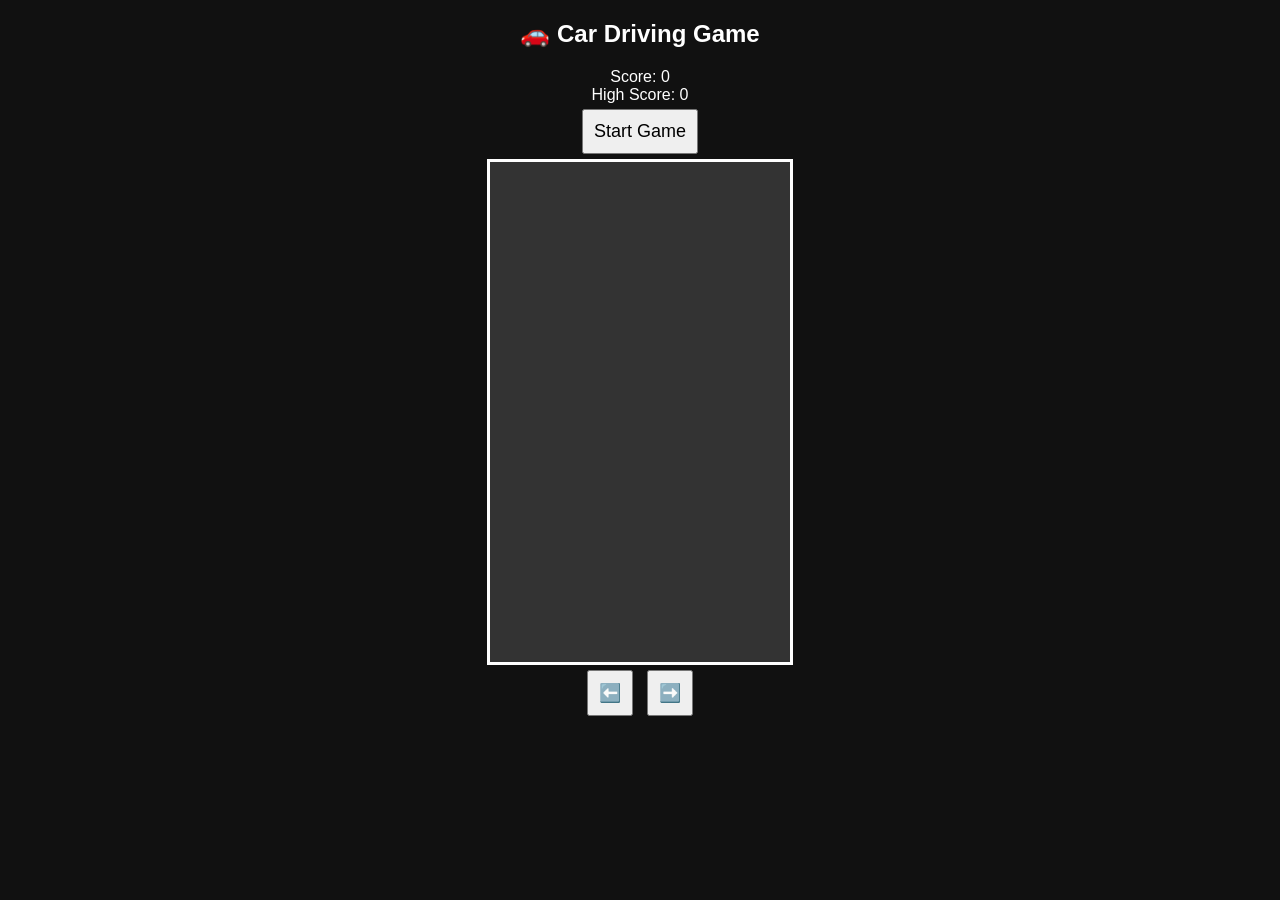
<file: Index.html>
<!DOCTYPE html>
<html>
<head>
  <title>Car Game</title>
  <style>
    body {
      margin: 0;
      background: #111;
      color: white;
      text-align: center;
      font-family: Arial;
    }

    #gameArea {
      width: 300px;
      height: 500px;
      background: #333;
      margin: auto;
      position: relative;
      overflow: hidden;
      border: 3px solid white;
    }

    .roadLine {
      width: 10px;
      height: 100px;
      background: white;
      position: absolute;
      left: 145px;
    }

    #car {
      width: 50px;
      height: 80px;
      background: red;
      position: absolute;
      bottom: 10px;
      left: 125px;
      border-radius: 10px;
    }

    .enemy {
      width: 50px;
      height: 80px;
      background: yellow;
      position: absolute;
      top: -100px;
      border-radius: 10px;
    }

    button {
      padding: 10px;
      margin: 5px;
      font-size: 18px;
    }
  </style>
</head>

<body>

<h2>🚗 Car Driving Game</h2>
<div id="score">Score: 0</div>
<div id="highScore">High Score: 0</div>
<button onclick="startGame()">Start Game</button>

<div id="gameArea"></div>

<!-- Mobile Controls -->
<div>
  <button onclick="moveLeft()">⬅️</button>
  <button onclick="moveRight()">➡️</button>
</div>

<!-- Sound -->
<audio id="crash" src="https://www.soundjay.com/button/beep-07.wav"></audio>

<script>
let gameArea = document.getElementById("gameArea");
let scoreEl = document.getElementById("score");
let highScoreEl = document.getElementById("highScore");
let crashSound = document.getElementById("crash");

let car, enemies = [];
let score = 0;
let gameRunning = false;
let keys = { ArrowLeft:false, ArrowRight:false };

let highScore = localStorage.getItem("highScore") || 0;
highScoreEl.innerText = "High Score: " + highScore;

document.addEventListener("keydown", e => keys[e.key] = true);
document.addEventListener("keyup", e => keys[e.key] = false);

function startGame() {
  gameArea.innerHTML = "";
  enemies = [];
  score = 0;
  gameRunning = true;

  // Car
  car = document.createElement("div");
  car.id = "car";
  gameArea.appendChild(car);

  // Road lines
  for(let i=0;i<5;i++){
    let line = document.createElement("div");
    line.classList.add("roadLine");
    line.style.top = (i*120)+"px";
    gameArea.appendChild(line);
  }

  // First enemy
  createEnemy();

  requestAnimationFrame(gameLoop);
}

function gameLoop() {
  if(!gameRunning) return;

  moveLines();
  moveCar();
  moveEnemies();
  checkCollision();

  score++;
  scoreEl.innerText = "Score: " + score;

  requestAnimationFrame(gameLoop);
}

function moveLines(){
  document.querySelectorAll(".roadLine").forEach(line=>{
    let top = parseInt(line.style.top);
    top += 6;
    if(top > 500) top = -100;
    line.style.top = top + "px";
  });
}

function moveCar(){
  let left = car.offsetLeft;

  if(keys.ArrowLeft && left > 0){
    car.style.left = left - 6 + "px";
  }

  if(keys.ArrowRight && left < 250){
    car.style.left = left + 6 + "px";
  }
}

function createEnemy(){
  let enemy = document.createElement("div");
  enemy.classList.add("enemy");
  enemy.style.left = Math.random()*250 + "px";
  gameArea.appendChild(enemy);
  enemies.push(enemy);
}

function moveEnemies(){
  enemies.forEach((enemy, i)=>{
    let top = enemy.offsetTop;
    top += 6;
    enemy.style.top = top + "px";

    if(top > 500){
      enemy.remove();
      enemies.splice(i,1);
      createEnemy();
    }
  });
}

function checkCollision(){
  let carRect = car.getBoundingClientRect();

  enemies.forEach(enemy=>{
    let enemyRect = enemy.getBoundingClientRect();

    if(
      carRect.top < enemyRect.bottom &&
      carRect.bottom > enemyRect.top &&
      carRect.left < enemyRect.right &&
      carRect.right > enemyRect.left
    ){
      crashSound.play();
      gameOver();
    }
  });
}

function gameOver(){
  gameRunning = false;

  if(score > highScore){
    localStorage.setItem("highScore", score);
  }

  alert("💥 Game Over! Score: " + score);
  location.reload();
}

// Mobile Buttons
function moveLeft(){
  car.style.left = (car.offsetLeft - 20) + "px";
}

function moveRight(){
  car.style.left = (car.offsetLeft + 20) + "px";
}
</script>

</body>
</html>
</file>
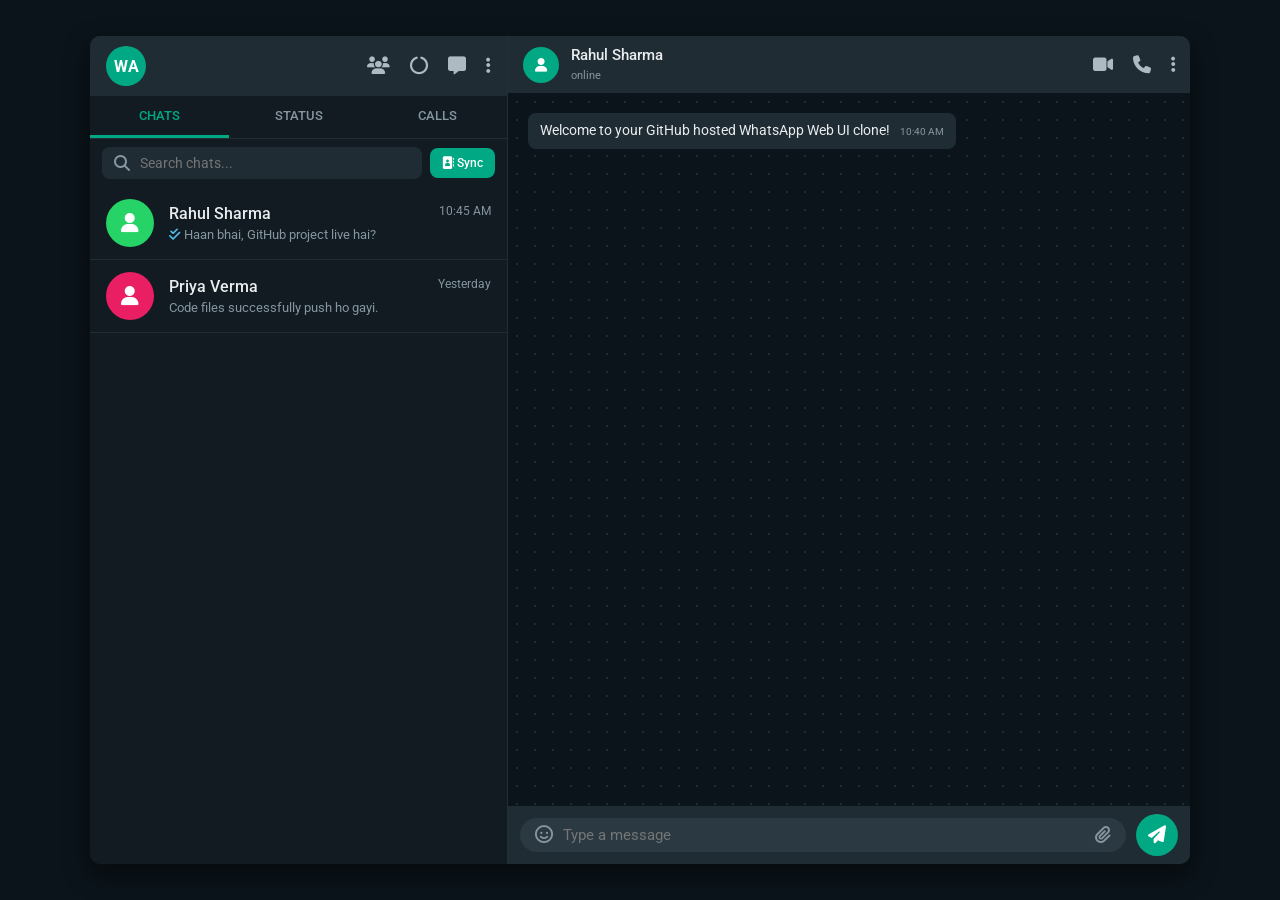
<file: index.html>
<!DOCTYPE html>
<html lang="hi">
<head>
  <meta charset="UTF-8">
  <meta name="viewport" content="width=device-width, initial-scale=1.0, maximum-scale=1.0, user-scalable=no">
  <title>WhatsApp Web GitHub Edition</title>
  <link href="https://fonts.googleapis.com/css2?family=Roboto:wght@300;400;500;700&display=swap" rel="stylesheet">
  <link rel="stylesheet" href="https://cdnjs.cloudflare.com/ajax/libs/font-awesome/6.4.0/css/all.min.css">

  <style>
    * { box-sizing: border-box; margin: 0; padding: 0; font-family: 'Roboto', sans-serif; -webkit-tap-highlight-color: transparent; }
    body { background-color: #0b141a; color: #e9edef; height: 100vh; overflow: hidden; display: flex; justify-content: center; align-items: center; }

    .app-container { width: 100%; max-width: 480px; height: 100vh; background: #111b21; display: flex; flex-direction: column; position: relative; overflow: hidden; box-shadow: 0 10px 25px rgba(0,0,0,0.5); }
    @media (min-width: 768px) {
      .app-container { max-width: 1100px; height: 92vh; border-radius: 10px; flex-direction: row; }
      .sidebar-section { width: 38% !important; display: flex !important; }
      .chat-section { display: flex !important; width: 62% !important; position: relative !important; }
    }

    /* Sidebar */
    .sidebar-section { width: 100%; height: 100%; display: flex; flex-direction: column; background: #111b21; border-right: 1px solid #222d34; z-index: 2; }
    .header { background: #202c33; padding: 10px 16px; display: flex; justify-content: space-between; align-items: center; }
    .my-avatar { width: 40px; height: 40px; border-radius: 50%; background: #00a884; display: flex; align-items: center; justify-content: center; font-weight: bold; color: #fff; }
    .header-icons { display: flex; gap: 20px; color: #aebac1; font-size: 18px; }
    .header-icons i { cursor: pointer; }

    /* Tabs */
    .tabs { display: flex; background: #111b21; border-bottom: 1px solid #222d34; }
    .tab-btn { flex: 1; padding: 12px 0; text-align: center; color: #8696a0; font-weight: 500; font-size: 13px; text-transform: uppercase; cursor: pointer; }
    .tab-btn.active { color: #00a884; border-bottom: 3px solid #00a884; }

    /* Search & Sync */
    .search-box { padding: 8px 12px; background: #111b21; display: flex; gap: 8px; align-items: center; }
    .search-input-wrap { flex: 1; background: #202c33; border-radius: 8px; padding: 8px 12px; display: flex; align-items: center; gap: 10px; }
    .search-input-wrap input { background: transparent; border: none; outline: none; color: #e9edef; width: 100%; font-size: 14px; }
    .sync-btn { background: #00a884; color: #fff; border: none; padding: 8px 12px; border-radius: 8px; font-weight: 500; font-size: 12px; cursor: pointer; }

    /* Lists */
    .list-area { flex: 1; overflow-y: auto; }
    .panel { display: none; }
    .panel.active { display: block; }
    .item-row { display: flex; align-items: center; padding: 12px 16px; gap: 15px; cursor: pointer; border-bottom: 1px solid #1f2c34; }
    .item-row:hover { background-color: #202c33; }
    .avatar-icon { width: 48px; height: 48px; border-radius: 50%; display: flex; align-items: center; justify-content: center; font-size: 20px; color: #fff; flex-shrink: 0; }
    .item-info { flex: 1; overflow: hidden; }
    .row-top { display: flex; justify-content: space-between; margin-bottom: 4px; }
    .title-name { font-size: 16px; font-weight: 500; color: #e9edef; }
    .time-txt { font-size: 12px; color: #8696a0; }
    .sub-txt { font-size: 13px; color: #8696a0; white-space: nowrap; overflow: hidden; text-overflow: ellipsis; display: flex; align-items: center; gap: 4px; }

    /* Chat Section */
    .chat-section { position: absolute; top: 0; left: 0; width: 100%; height: 100%; background: #0b141a; z-index: 10; display: none; flex-direction: column; }
    .chat-section.open { display: flex; }
    .chat-topbar { background: #202c33; padding: 10px 14px; display: flex; align-items: center; gap: 12px; border-left: 1px solid #222d34; }
    .back-arrow { font-size: 18px; color: #aebac1; cursor: pointer; display: block; }
    @media (min-width: 768px) { .back-arrow { display: none; } }
    .chat-details { flex: 1; }
    .chat-details h4 { font-size: 15px; font-weight: 500; color: #e9edef; }
    .chat-details span { font-size: 11px; color: #8696a0; }

    .chat-messages-box { flex: 1; padding: 20px; overflow-y: auto; display: flex; flex-direction: column; gap: 10px; background-image: radial-gradient(#1f2c34 1px, transparent 0); background-size: 18px 18px; }
    .msg-bubble { max-width: 75%; padding: 8px 12px; border-radius: 8px; font-size: 14px; line-height: 1.4; position: relative; word-wrap: break-word; }
    .msg-in { background: #202c33; align-self: flex-start; color: #e9edef; }
    .msg-out { background: #005c4b; align-self: flex-end; color: #e9edef; }
    .msg-time { font-size: 10px; color: #8696a0; float: right; margin-top: 4px; margin-left: 10px; }

    /* Input Footer */
    .chat-footer-bar { background: #202c33; padding: 8px 12px; display: flex; align-items: center; gap: 10px; }
    .type-box { flex: 1; background: #2a3942; border-radius: 20px; padding: 8px 15px; display: flex; align-items: center; gap: 10px; }
    .type-box input { background: transparent; border: none; outline: none; color: #fff; width: 100%; font-size: 15px; }
    .type-box i { color: #8696a0; font-size: 18px; cursor: pointer; }
    .send-icon { width: 42px; height: 42px; background: #00a884; border-radius: 50%; display: flex; align-items: center; justify-content: center; color: #fff; font-size: 18px; cursor: pointer; }

    /* Attachment Popup Drawer */
    .attachment-popup { position: absolute; bottom: 65px; left: 15px; right: 15px; background: #202c33; border-radius: 12px; padding: 15px; display: none; grid-template-columns: repeat(3, 1fr); gap: 15px; text-align: center; box-shadow: 0 5px 20px rgba(0,0,0,0.6); z-index: 20; }
    .attachment-popup.active { display: grid; }
    .att-opt i { width: 45px; height: 45px; border-radius: 50%; display: flex; align-items: center; justify-content: center; margin: 0 auto 5px; color: #fff; font-size: 18px; }

    /* Call Screen Modal */
    .call-modal { position: absolute; top: 0; left: 0; width: 100%; height: 100%; background: #111b21; z-index: 100; display: none; flex-direction: column; align-items: center; justify-content: space-between; padding: 60px 20px; }
    .call-modal.active { display: flex; }
    .call-buttons { display: flex; gap: 25px; }
    .c-btn { width: 55px; height: 55px; border-radius: 50%; display: flex; align-items: center; justify-content: center; font-size: 20px; color: #fff; cursor: pointer; }
  </style>
</head>
<body>

  <div class="app-container">
    <!-- LEFT SIDEBAR -->
    <div class="sidebar-section">
      <div class="header">
        <div class="my-avatar">WA</div>
        <div class="header-icons">
          <i class="fa-solid fa-users" title="Communities" onclick="alert('Communities Hub')"></i>
          <i class="fa-solid fa-circle-notch" title="Status" onclick="switchTab('status')"></i>
          <i class="fa-solid fa-message" title="New Chat" onclick="syncContacts()"></i>
          <i class="fa-solid fa-ellipsis-vertical" title="Menu" onclick="alert('Settings: Profile, Starred, Theme')"></i>
        </div>
      </div>

      <!-- Navigation Tabs -->
      <div class="tabs">
        <div class="tab-btn active" onclick="switchTab('chats')">Chats</div>
        <div class="tab-btn" onclick="switchTab('status')">Status</div>
        <div class="tab-btn" onclick="switchTab('calls')">Calls</div>
      </div>

      <!-- Search & Contact Sync -->
      <div class="search-box">
        <div class="search-input-wrap">
          <i class="fa-solid fa-magnifying-glass" style="color:#8696a0"></i>
          <input type="text" id="search-box-input" placeholder="Search chats..." oninput="filterChatList()">
        </div>
        <button class="sync-btn" onclick="syncContacts()"><i class="fa-solid fa-address-book"></i> Sync</button>
      </div>

      <!-- Content Panels -->
      <div class="list-area">
        <!-- CHATS PANEL -->
        <div id="chats-panel" class="panel active">
          <div id="dynamic-chat-list">
            <div class="item-row" onclick="openChatWindow('Rahul Sharma')">
              <div class="avatar-icon" style="background:#25D366"><i class="fa-solid fa-user"></i></div>
              <div class="item-info">
                <div class="row-top"><span class="title-name">Rahul Sharma</span><span class="time-txt">10:45 AM</span></div>
                <div class="sub-txt"><i class="fa-solid fa-check-double" style="color:#53bdeb"></i> Haan bhai, GitHub project live hai?</div>
              </div>
            </div>
            <div class="item-row" onclick="openChatWindow('Priya Verma')">
              <div class="avatar-icon" style="background:#e91e63"><i class="fa-solid fa-user"></i></div>
              <div class="item-info">
                <div class="row-top"><span class="title-name">Priya Verma</span><span class="time-txt">Yesterday</span></div>
                <div class="sub-txt">Code files successfully push ho gayi.</div>
              </div>
            </div>
          </div>
        </div>

        <!-- STATUS PANEL -->
        <div id="status-panel" class="panel">
          <div class="item-row" onclick="alert('Upload Status feature')">
            <div class="avatar-icon" style="background:#00a884;"><i class="fa-solid fa-plus"></i></div>
            <div class="item-info">
              <div class="title-name">My Status</div>
              <div class="sub-txt">Tap to add status update</div>
            </div>
          </div>
          <div style="padding:10px 16px; font-size:11px; color:#8696a0; font-weight:bold;">RECENT UPDATES</div>
          <div class="item-row" onclick="openChatWindow('Rahul Status')">
            <div class="avatar-icon" style="border:2px solid #00a884; background:#3498db;"><i class="fa-solid fa-user"></i></div>
            <div class="item-info">
              <div class="title-name">Rahul Sharma</div>
              <div class="sub-txt">Today, 9:15 AM</div>
            </div>
          </div>
        </div>

        <!-- CALLS PANEL -->
        <div id="calls-panel" class="panel">
          <div class="item-row" onclick="launchCall('Rahul Sharma', 'Audio')">
            <div class="avatar-icon" style="background:#25D366"><i class="fa-solid fa-user"></i></div>
            <div class="item-info">
              <div class="title-name">Rahul Sharma</div>
              <div class="sub-txt"><i class="fa-solid fa-arrow-down-left" style="color:#f15c6d"></i> Incoming, Today 10:12 AM</div>
            </div>
            <i class="fa-solid fa-phone" style="color:#00a884; font-size:18px;"></i>
          </div>
        </div>
      </div>
    </div>

    <!-- RIGHT CHAT WINDOW -->
    <div class="chat-section" id="main-chat-screen">
      <div class="chat-topbar">
        <i class="fa-solid fa-arrow-left back-arrow" onclick="closeChatWindow()"></i>
        <div class="avatar-icon" style="width:36px; height:36px; font-size:14px; background:#00a884;"><i class="fa-solid fa-user"></i></div>
        <div class="chat-details">
          <h4 id="active-user-title">Rahul Sharma</h4>
          <span>online</span>
        </div>
        <div class="header-icons">
          <i class="fa-solid fa-video" onclick="launchCall(document.getElementById('active-user-title').innerText, 'Video')"></i>
          <i class="fa-solid fa-phone" onclick="launchCall(document.getElementById('active-user-title').innerText, 'Audio')"></i>
          <i class="fa-solid fa-ellipsis-vertical" onclick="alert('Chat settings: Clear chat, Block, Wallpaper')"></i>
        </div>
      </div>

      <!-- Message History Stream -->
      <div class="chat-messages-box" id="msg-stream-box">
        <div class="msg-bubble msg-in">
          Welcome to your GitHub hosted WhatsApp Web UI clone!
          <span class="msg-time">10:40 AM</span>
        </div>
      </div>

      <!-- Attachment Options Menu -->
      <div class="attachment-popup" id="attach-drawer">
        <div class="att-opt" onclick="triggerAttach('Document')"><i class="fa-solid fa-file" style="background:#5f66cd"></i><span style="font-size:11px">Doc</span></div>
        <div class="att-opt" onclick="triggerAttach('Camera')"><i class="fa-solid fa-camera" style="background:#e91e63"></i><span style="font-size:11px">Camera</span></div>
        <div class="att-opt" onclick="triggerAttach('Gallery')"><i class="fa-solid fa-image" style="background:#ac44ab"></i><span style="font-size:11px">Photos</span></div>
        <div class="att-opt" onclick="triggerAttach('Audio')"><i class="fa-solid fa-headphones" style="background:#e05423"></i><span style="font-size:11px">Audio</span></div>
        <div class="att-opt" onclick="triggerAttach('Location')"><i class="fa-solid fa-location-dot" style="background:#0f9d58"></i><span style="font-size:11px">Location</span></div>
        <div class="att-opt" onclick="triggerAttach('Contact')"><i class="fa-solid fa-user-plus" style="background:#0099ff"></i><span style="font-size:11px">Contact</span></div>
      </div>

      <!-- Chat Input Footer -->
      <div class="chat-footer-bar">
        <div class="type-box">
          <i class="fa-regular fa-face-smile" onclick="alert('Emoji panel')"></i>
          <input type="text" id="text-input-field" placeholder="Type a message" onkeypress="if(event.key==='Enter') sendChatMessage()">
          <i class="fa-solid fa-paperclip" onclick="toggleAttachmentMenu()"></i>
        </div>
        <div class="send-icon" onclick="sendChatMessage()"><i class="fa-solid fa-paper-plane"></i></div>
      </div>
    </div>

    <!-- CALL OVERLAY SCREEN -->
    <div class="call-modal" id="audio-video-call-screen">
      <div style="text-align:center;">
        <div class="avatar-icon" style="width:100px; height:100px; font-size:40px; margin:0 auto 15px; background:#00a884;"><i class="fa-solid fa-user"></i></div>
        <h2 id="calling-target-name">Rahul Sharma</h2>
        <p id="calling-status-desc" style="color:#8696a0; margin-top:5px;">Ringing...</p>
      </div>
      <div class="call-buttons">
        <div class="c-btn" style="background:#202c33;"><i class="fa-solid fa-volume-high"></i></div>
        <div class="c-btn" style="background:#202c33;"><i class="fa-solid fa-video-slash"></i></div>
        <div class="c-btn" style="background:#202c33;"><i class="fa-solid fa-microphone-slash"></i></div>
        <div class="c-btn" style="background:#f15c6d;" onclick="terminateCall()"><i class="fa-solid fa-phone-slash"></i></div>
      </div>
    </div>

  </div>

  <script>
    function switchTab(tabName) {
      document.querySelectorAll('.tab-btn').forEach(b => b.classList.remove('active'));
      document.querySelectorAll('.panel').forEach(p => p.classList.remove('active'));
      
      // Select corresponding tab button
      if(tabName === 'chats') document.querySelectorAll('.tab-btn')[0].classList.add('active');
      if(tabName === 'status') document.querySelectorAll('.tab-btn')[1].classList.add('active');
      if(tabName === 'calls') document.querySelectorAll('.tab-btn')[2].classList.add('active');

      document.getElementById(tabName + '-panel').classList.add('active');
    }

    function openChatWindow(name) {
      document.getElementById('active-user-title').innerText = name;
      document.getElementById('main-chat-screen').classList.add('open');
    }

    function closeChatWindow() {
      document.getElementById('main-chat-screen').classList.remove('open');
      document.getElementById('attach-drawer').classList.remove('active');
    }

    function sendChatMessage() {
      const input = document.getElementById('text-input-field');
      const val = input.value.trim();
      if (!val) return;

      const timeStr = new Date().toLocaleTimeString([], {hour: '2-digit', minute:'2-digit'});
      const stream = document.getElementById('msg-stream-box');

      const msgDiv = document.createElement('div');
      msgDiv.className = 'msg-bubble msg-out';
      msgDiv.innerHTML = `${val} <span class="msg-time">${timeStr}</span>`;
      stream.appendChild(msgDiv);

      input.value = '';
      stream.scrollTop = stream.scrollHeight;
      document.getElementById('attach-drawer').classList.remove('active');
    }

    function toggleAttachmentMenu() {
      document.getElementById('attach-drawer').classList.toggle('active');
    }

    function triggerAttach(type) {
      alert(type + ' attachment selected.');
      document.getElementById('attach-drawer').classList.remove('active');
    }

    function launchCall(name, type) {
      document.getElementById('calling-target-name').innerText = name;
      document.getElementById('calling-status-desc').innerText = `WhatsApp ${type} Call...`;
      document.getElementById('audio-video-call-screen').classList.add('active');
    }

    function terminateCall() {
      document.getElementById('audio-video-call-screen').classList.remove('active');
    }

    async function syncContacts() {
      if ('contacts' in navigator && 'ContactsManager' in window) {
        try {
          const contacts = await navigator.contacts.select(['name', 'tel'], {multiple: true});
          if (contacts.length) {
            const list = document.getElementById('dynamic-chat-list');
            contacts.forEach(c => {
              const contactName = c.name ? c.name[0] : (c.tel ? c.tel[0] : 'Unknown');
              const row = document.createElement('div');
              row.className = 'item-row';
              row.onclick = () => openChatWindow(contactName);
              row.innerHTML = `
                <div class="avatar-icon" style="background:#00a884"><i class="fa-solid fa-user"></i></div>
                <div class="item-info">
                  <div class="row-top"><span class="title-name">${contactName}</span><span class="time-txt">Online</span></div>
                  <div class="sub-txt">${c.tel ? c.tel[0] : 'Synced Contact'}</div>
                </div>
              `;
              list.prepend(row);
            });
            alert('Contacts imported successfully!');
          }
        } catch (err) {
          alert('Contact permission denied or not supported.');
        }
      } else {
        alert('Phone contact sync works on Android Chrome mobile browser.');
      }
    }

    function filterChatList() {
      const keyword = document.getElementById('search-box-input').value.toLowerCase();
      document.querySelectorAll('#dynamic-chat-list .item-row').forEach(row => {
        const nameText = row.querySelector('.title-name').innerText.toLowerCase();
        row.style.display = nameText.includes(keyword) ? 'flex' : 'none';
      });
    }
  </script>
</body>
</html>
</file>
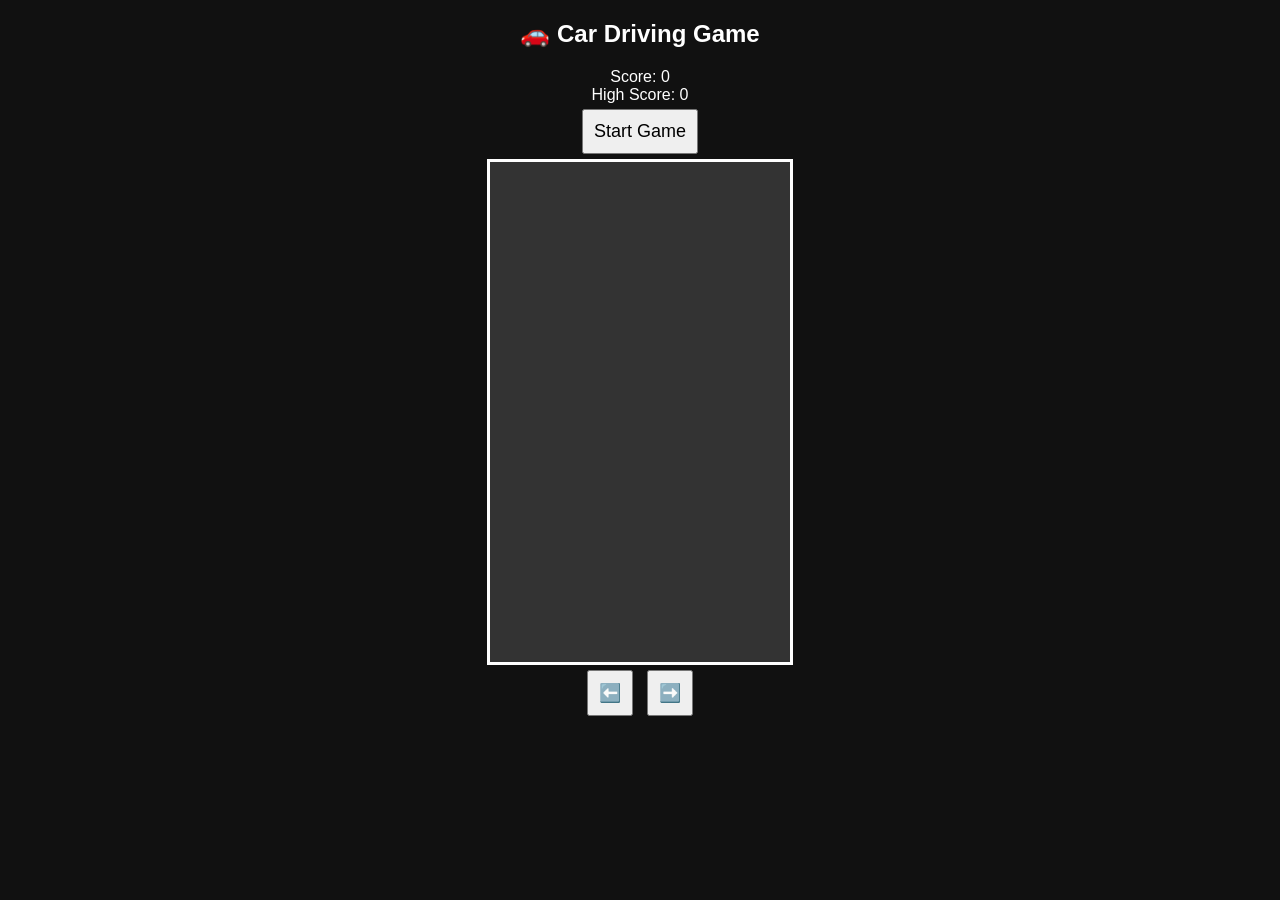
<file: Index..html>
<!DOCTYPE html>
<html>
<head>
  <title>Car Game</title>
  <style>
    body {
      margin: 0;
      background: #111;
      color: white;
      text-align: center;
      font-family: Arial;
    }

    #gameArea {
      width: 300px;
      height: 500px;
      background: #333;
      margin: auto;
      position: relative;
      overflow: hidden;
      border: 3px solid white;
    }

    .roadLine {
      width: 10px;
      height: 100px;
      background: white;
      position: absolute;
      left: 145px;
    }

    #car {
      width: 50px;
      height: 80px;
      background: red;
      position: absolute;
      bottom: 10px;
      left: 125px;
      border-radius: 10px;
    }

    .enemy {
      width: 50px;
      height: 80px;
      background: yellow;
      position: absolute;
      top: -100px;
      border-radius: 10px;
    }

    button {
      padding: 10px;
      margin: 5px;
      font-size: 18px;
    }
  </style>
</head>

<body>

<h2>🚗 Car Driving Game</h2>
<div id="score">Score: 0</div>
<div id="highScore">High Score: 0</div>
<button onclick="startGame()">Start Game</button>

<div id="gameArea"></div>

<!-- Mobile Controls -->
<div>
  <button onclick="moveLeft()">⬅️</button>
  <button onclick="moveRight()">➡️</button>
</div>

<!-- Sound -->
<audio id="crash" src="https://www.soundjay.com/button/beep-07.wav"></audio>

<script>
let gameArea = document.getElementById("gameArea");
let scoreEl = document.getElementById("score");
let highScoreEl = document.getElementById("highScore");
let crashSound = document.getElementById("crash");

let car, enemies = [];
let score = 0;
let gameRunning = false;
let keys = { ArrowLeft:false, ArrowRight:false };

let highScore = localStorage.getItem("highScore") || 0;
highScoreEl.innerText = "High Score: " + highScore;

document.addEventListener("keydown", e => keys[e.key] = true);
document.addEventListener("keyup", e => keys[e.key] = false);

function startGame() {
  gameArea.innerHTML = "";
  enemies = [];
  score = 0;
  gameRunning = true;

  // Car
  car = document.createElement("div");
  car.id = "car";
  gameArea.appendChild(car);

  // Road lines
  for(let i=0;i<5;i++){
    let line = document.createElement("div");
    line.classList.add("roadLine");
    line.style.top = (i*120)+"px";
    gameArea.appendChild(line);
  }

  // First enemy
  createEnemy();

  requestAnimationFrame(gameLoop);
}

function gameLoop() {
  if(!gameRunning) return;

  moveLines();
  moveCar();
  moveEnemies();
  checkCollision();

  score++;
  scoreEl.innerText = "Score: " + score;

  requestAnimationFrame(gameLoop);
}

function moveLines(){
  document.querySelectorAll(".roadLine").forEach(line=>{
    let top = parseInt(line.style.top);
    top += 6;
    if(top > 500) top = -100;
    line.style.top = top + "px";
  });
}

function moveCar(){
  let left = car.offsetLeft;

  if(keys.ArrowLeft && left > 0){
    car.style.left = left - 6 + "px";
  }

  if(keys.ArrowRight && left < 250){
    car.style.left = left + 6 + "px";
  }
}

function createEnemy(){
  let enemy = document.createElement("div");
  enemy.classList.add("enemy");
  enemy.style.left = Math.random()*250 + "px";
  gameArea.appendChild(enemy);
  enemies.push(enemy);
}

function moveEnemies(){
  enemies.forEach((enemy, i)=>{
    let top = enemy.offsetTop;
    top += 6;
    enemy.style.top = top + "px";

    if(top > 500){
      enemy.remove();
      enemies.splice(i,1);
      createEnemy();
    }
  });
}

function checkCollision(){
  let carRect = car.getBoundingClientRect();

  enemies.forEach(enemy=>{
    let enemyRect = enemy.getBoundingClientRect();

    if(
      carRect.top < enemyRect.bottom &&
      carRect.bottom > enemyRect.top &&
      carRect.left < enemyRect.right &&
      carRect.right > enemyRect.left
    ){
      crashSound.play();
      gameOver();
    }
  });
}

function gameOver(){
  gameRunning = false;

  if(score > highScore){
    localStorage.setItem("highScore", score);
  }

  alert("💥 Game Over! Score: " + score);
  location.reload();
}

// Mobile Buttons
function moveLeft(){
  car.style.left = (car.offsetLeft - 20) + "px";
}

function moveRight(){
  car.style.left = (car.offsetLeft + 20) + "px";
}
</script>

</body>
</html>
</file>
